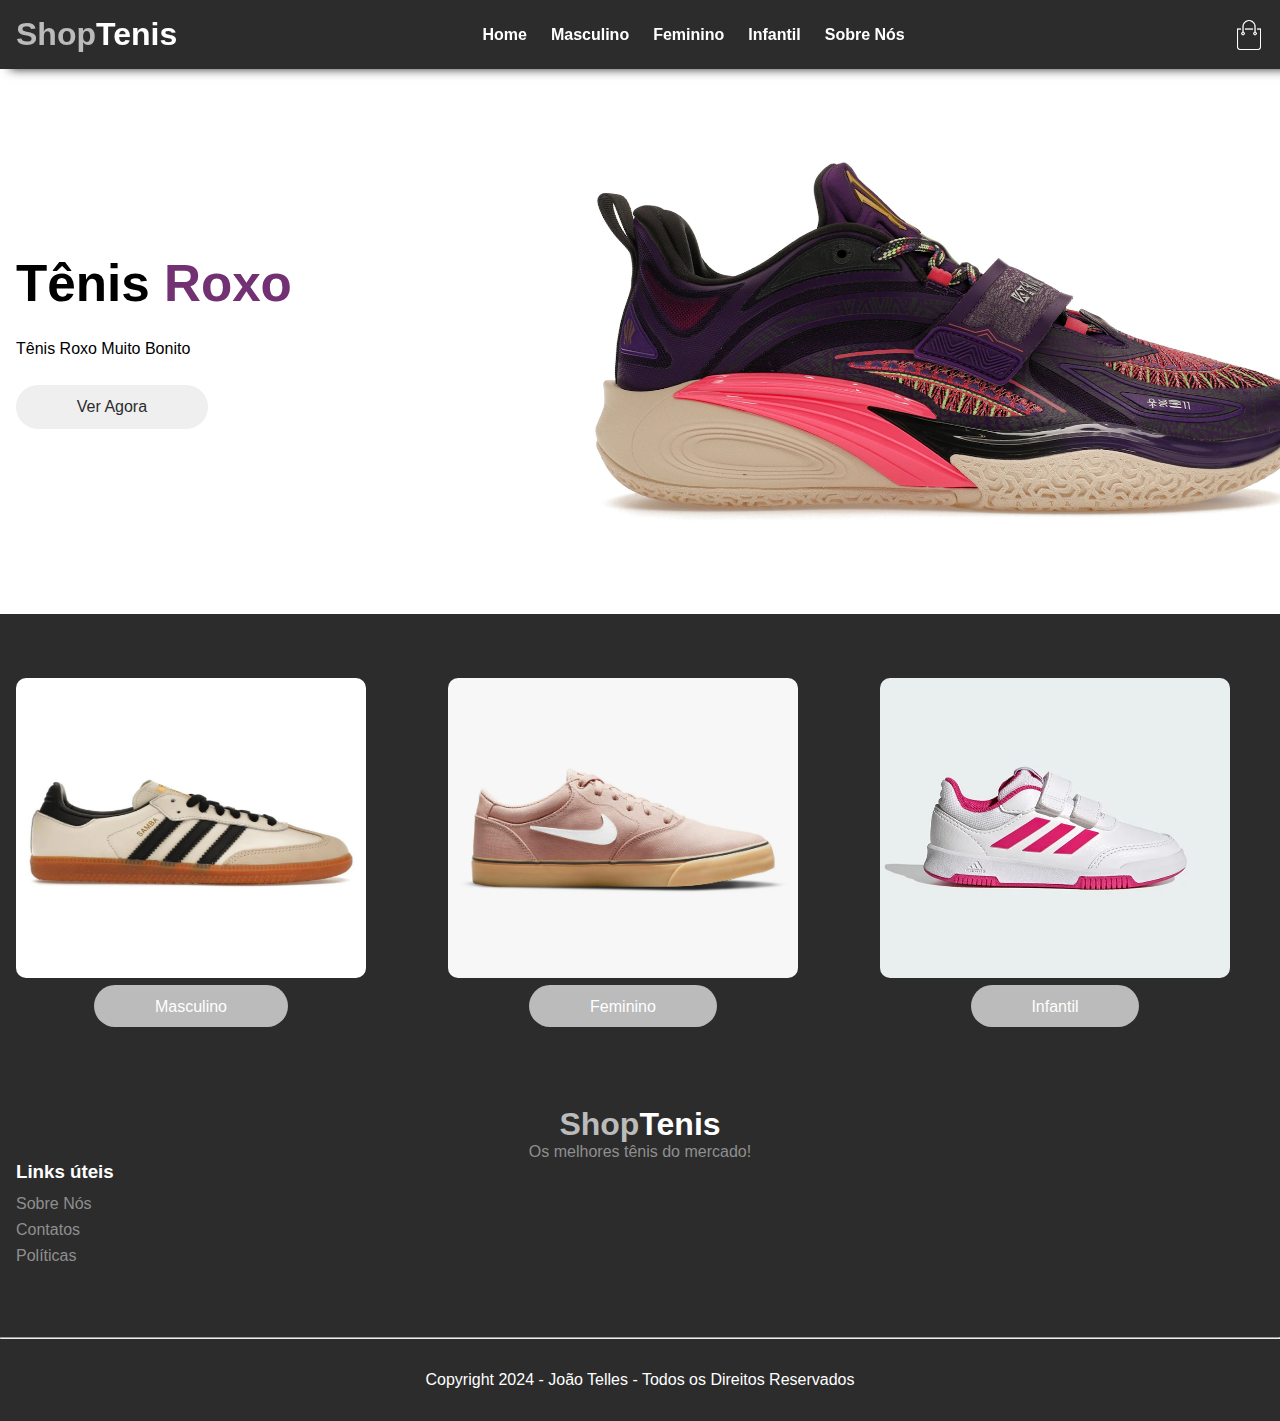
<file: index.html>
<!DOCTYPE html>
<html lang="en">
<head>
    <meta charset="UTF-8">
    <meta name="viewport" content="width=device-width, initial-scale=1.0">
    <title>ShopTenis | Loja de Tenis</title>
    <link rel="stylesheet" href="styles.css">
</head>
<body>
    <div class="navbar show-menu">
        <div class="header-inner-content">
            <h1 class="logo">Shop<span>Tenis</span></h1>
            <nav class="nav-icon-container">
                <ul>
                    <li><a class="button" href="index.html">Home</a></li>
                    <li><a class="button" href="tenis-masculinos.html">Masculino</a></li>
                    <li><a class="button" href="tenis-femininos.html">Feminino</a></li>
                    <li><a class="button" href="tenis-infantis.html">Infantil</a></li>
                    <li><a class="button" href="sobre-nos.html">Sobre Nós</a></li>
                </ul>
            </nav>
            <div class="nav-icon-container">
                <img src="./imagens/compras.png" alt="compras">
            </div>
        </div>
    </div>
    <header>
        <div class="header-inner-content">
            <div class="header-bottom-side">
                <div class="header-bottom-side-left">
                    <h2>Tênis <span>Roxo</span></h2>
                    <p>
                        Tênis Roxo Muito Bonito
                    </p>
                    <button>Ver Agora</button>
                </div>
                <div class="header-bottom-side-right">
                    <img src="imagens/products/kai.png">
                </div>
            </div>
        </div>
    </header>

    <main>
        <div class="gray-background">
            <div class="page-inner-content">
                <div class="cols cols-3">
                    <div class="product-item">
                        <img src="imagens/products/samba2.png" alt="Produto 1">
                        <a class="button" href="tenis-masculinos.html" >Masculino</a>
                    </div>
                    <div class="product-item">
                        <img src="imagens/products/nike_sb_fem.webp" alt="Produto 2">
                        <a class="button" href="tenis-femininos.html" >Feminino</a>
                    </div>
                    <div class="product-item">
                        <img src="imagens/products/adidas_infantil.webp" alt="Produto 3">
                        <a class="button" href="tenis-infantis.html" >Infantil</a>
                    </div>
                </div>
            </div>
        </div>
    </main>
    <footer class="gray-background">
        <div class="page-inner-content footer-content">
            <div class="logo-footer">
                <h1 class="logo">Shop<span>Tenis</span></h1>
                <p>Os melhores tênis do mercado!</p>
            </div>

            <div class="links-footer">
                <h3>Links úteis</h3>
                <ul>
                    <li>Sobre Nós</li>
                    <li>Contatos</li>
                    <li>Políticas</li>
                </ul>
            </div>
        </div>

        <hr class="page-inner-content"/>
        <div class="page-inner-content copyright">
            <p>Copyright 2024 - João Telles - Todos os Direitos Reservados</p>
        </div>
    </footer>
</body>
</html>
</file>
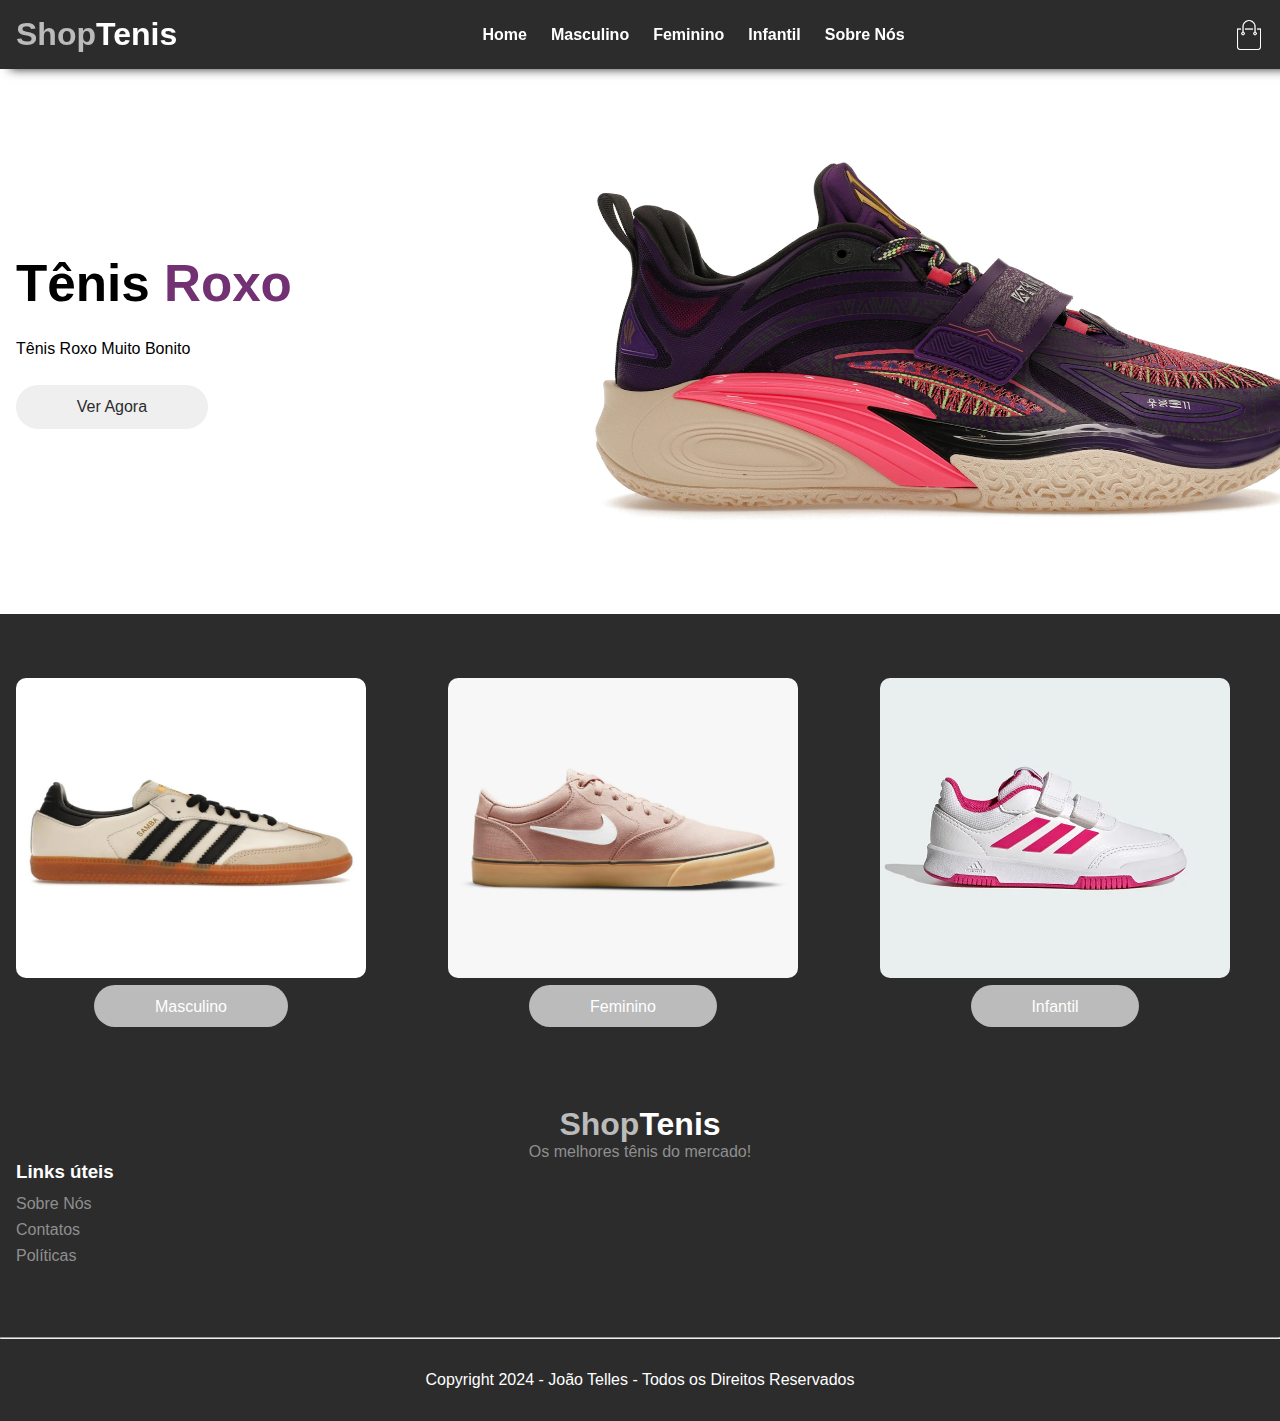
<file: shoptenis/index.html>
<!DOCTYPE html>
<html lang="en">
<head>
    <meta charset="UTF-8">
    <meta name="viewport" content="width=device-width, initial-scale=1.0">
    <title>ShopTenis | Loja de Tenis</title>
    <link rel="stylesheet" href="styles.css">
</head>
<body>
    <div class="navbar show-menu">
        <div class="header-inner-content">
            <h1 class="logo">Shop<span>Tenis</span></h1>
            <nav class="nav-icon-container">
                <ul>
                    <li><a class="button" href="index.html">Home</a></li>
                    <li><a class="button" href="tenis-masculinos.html">Masculino</a></li>
                    <li><a class="button" href="tenis-femininos.html">Feminino</a></li>
                    <li><a class="button" href="tenis-infantis.html">Infantil</a></li>
                    <li><a class="button" href="sobre-nos.html">Sobre Nós</a></li>
                </ul>
            </nav>
            <div class="nav-icon-container">
                <img src="./imagens/compras.png" alt="compras">
            </div>
        </div>
    </div>
    <header>
        <div class="header-inner-content">
            <div class="header-bottom-side">
                <div class="header-bottom-side-left">
                    <h2>Tênis <span>Roxo</span></h2>
                    <p>
                        Tênis Roxo Muito Bonito
                    </p>
                    <button>Ver Agora</button>
                </div>
                <div class="header-bottom-side-right">
                    <img src="/imagens/products/kai.png">
                </div>
            </div>
        </div>
    </header>

    <main>
        <div class="gray-background">
            <div class="page-inner-content">
                <div class="cols cols-3">
                    <div class="product-item">
                        <img src="/imagens/products/samba2.png" alt="Produto 1">
                        <a class="button" href="tenis-masculinos.html" >Masculino</a>
                    </div>
                    <div class="product-item">
                        <img src="/imagens/products/nike_sb_fem.webp" alt="Produto 2">
                        <a class="button" href="tenis-femininos.html" >Feminino</a>
                    </div>
                    <div class="product-item">
                        <img src="/imagens/products/adidas_infantil.webp" alt="Produto 3">
                        <a class="button" href="tenis-infantis.html" >Infantil</a>
                    </div>
                </div>
            </div>
        </div>
    </main>
    <footer class="gray-background">
        <div class="page-inner-content footer-content">
            <div class="logo-footer">
                <h1 class="logo">Shop<span>Tenis</span></h1>
                <p>Os melhores tênis do mercado!</p>
            </div>

            <div class="links-footer">
                <h3>Links úteis</h3>
                <ul>
                    <li>Sobre Nós</li>
                    <li>Contatos</li>
                    <li>Políticas</li>
                </ul>
            </div>
        </div>

        <hr class="page-inner-content"/>
        <div class="page-inner-content copyright">
            <p>Copyright 2024 - João Telles - Todos os Direitos Reservados</p>
        </div>
    </footer>
</body>
</html>
</file>
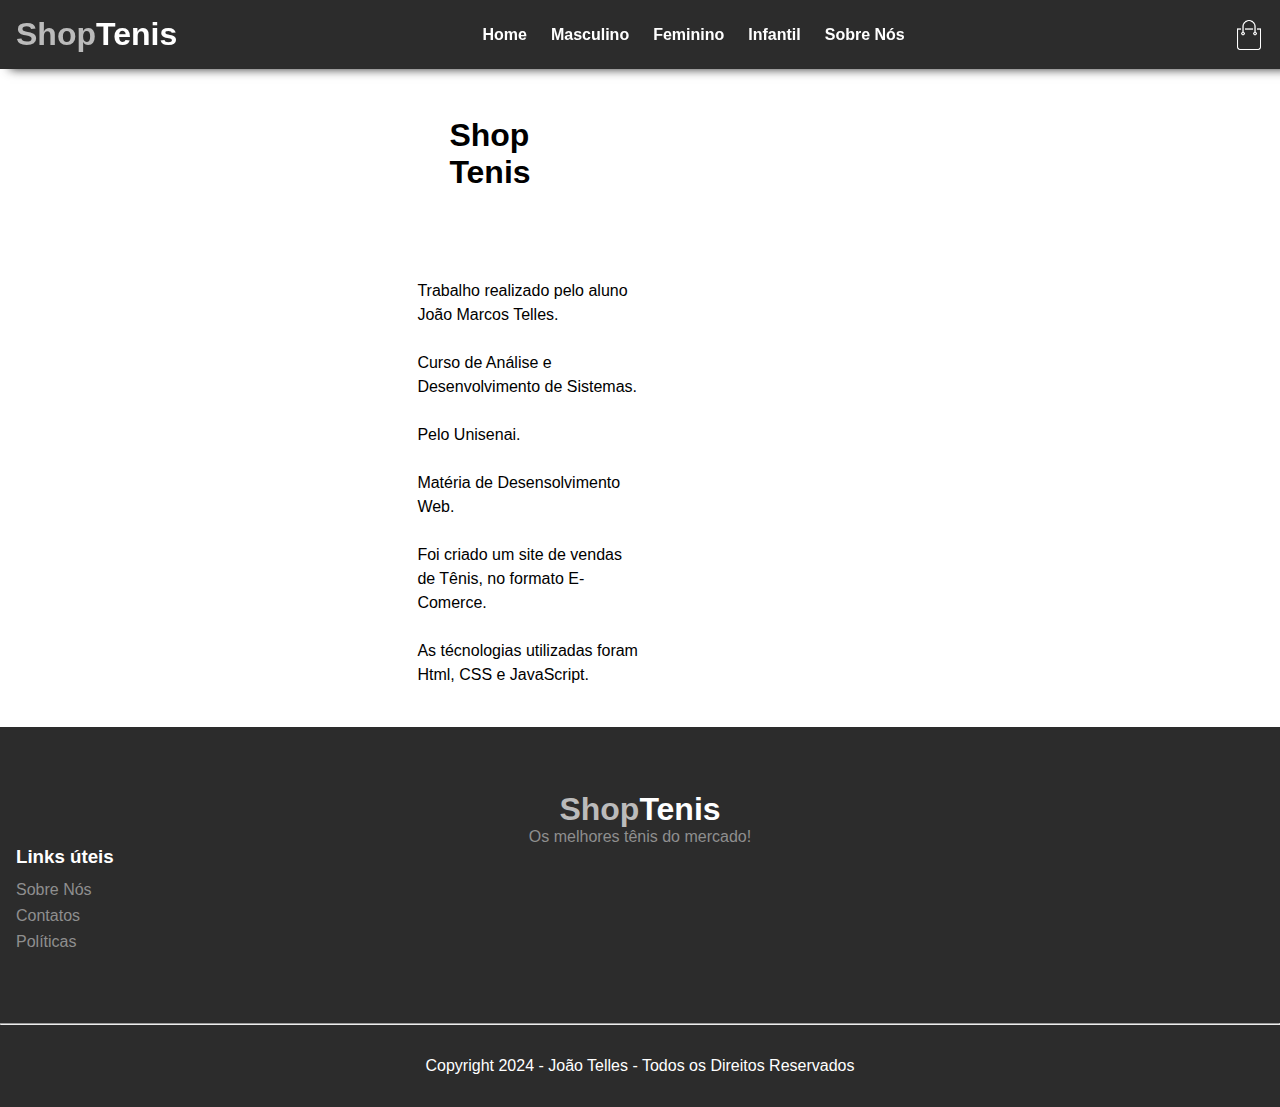
<file: sobre-nos.html>
<!DOCTYPE html>
<html lang="en">
<head>
    <meta charset="UTF-8">
    <meta name="viewport" content="width=device-width, initial-scale=1.0">
    <title>ShopTenis | Loja de Tenis</title>
    <link rel="stylesheet" href="styles.css">
</head>
<body>
    <div class="navbar show-menu">
        <div class="header-inner-content">
            <h1 class="logo">Shop<span>Tenis</span></h1>
            <nav class="nav-icon-container">
                <ul>
                    <li><a class="button" href="index.html">Home</a></li>
                    <li><a class="button" href="tenis-masculinos.html">Masculino</a></li>
                    <li><a class="button" href="tenis-femininos.html">Feminino</a></li>
                    <li><a class="button" href="tenis-infantis.html">Infantil</a></li>
                    <li><a class="button" href="sobre-nos.html">Sobre Nós</a></li>
                </ul>
            </nav>
            <div class="nav-icon-container">
                <img src="./imagens/compras.png" alt="compras">
            </div>
        </div>
    </div>
    <header>
        <div class="header-inner-content">
            <div class="header-bottom-side">
                <div class="header-bottom-side-left">
                    <h1 class="sobrenos">Shop Tenis</h1>
                    <p></p>
                    <p>
                        Trabalho realizado pelo aluno João Marcos Telles.
                    </p>
                    <p>
                        Curso de Análise e Desenvolvimento de Sistemas.
                    </p>
                    <p>
                        Pelo Unisenai.
                    </p>
                    <p>
                        Matéria de Desensolvimento Web.
                    </p>
                    <p>
                        Foi criado um site de vendas de Tênis, no formato E-Comerce.
                    </p>
                    <p>
                        As técnologias utilizadas foram Html, CSS e JavaScript.
                    </p>
                </div>
            </div>
        </div>
    </header>

<footer class="gray-background">
    <div class="page-inner-content footer-content">
        <div class="logo-footer">
            <h1 class="logo">Shop<span>Tenis</span></h1>
            <p>Os melhores tênis do mercado!</p>
        </div>

        <div class="links-footer">
            <h3>Links úteis</h3>
            <ul>
                <li>Sobre Nós</li>
                <li>Contatos</li>
                <li>Políticas</li>
            </ul>
        </div>
    </div>

    <hr class="page-inner-content"/>
    <div class="page-inner-content copyright">
        <p>Copyright 2024 - João Telles - Todos os Direitos Reservados</p>
    </div>
</footer>
</body>
</html>
</file>
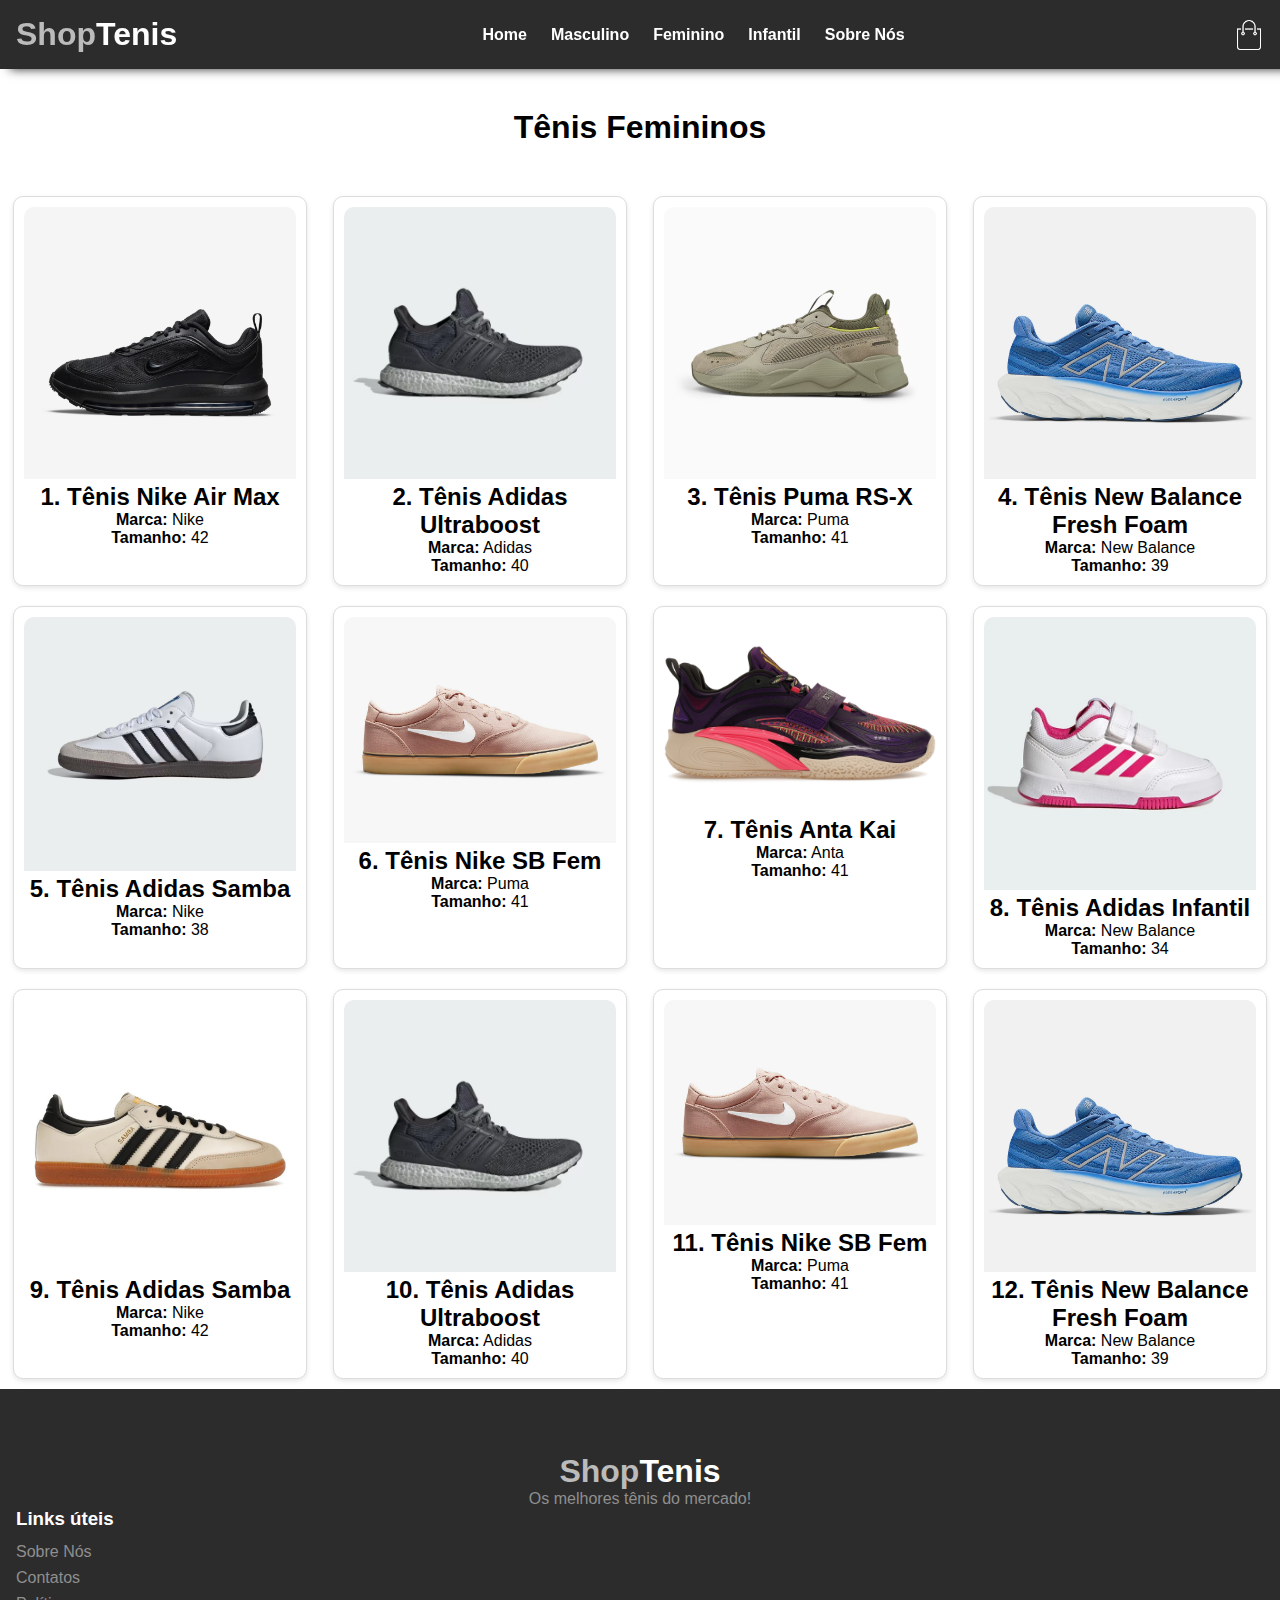
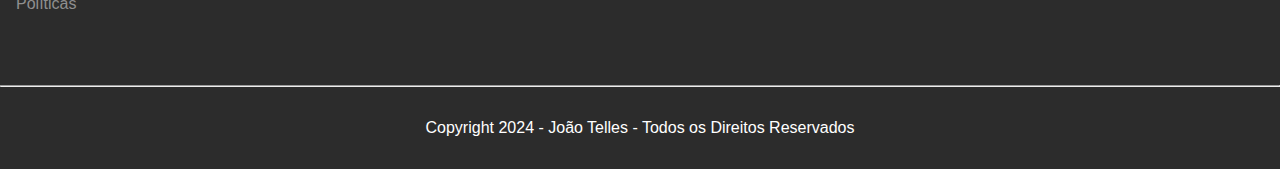
<file: tenis-femininos.html>
<!DOCTYPE html>
<html lang="en">
<head>
    <meta charset="UTF-8">
    <meta name="viewport" content="width=device-width, initial-scale=1.0">
    <title>ShopTenis | Tenis Masculinos</title>
    <link rel="stylesheet" href="styles.css">
</head>
<body>
    <div class="navbar show-menu">
        <div class="header-inner-content">
            <h1 class="logo">Shop<span>Tenis</span></h1>
            <nav class="nav-icon-container">
                <ul>
                    <li><a class="button" href="index.html">Home</a></li>
                    <li><a class="button" href="tenis-masculinos.html">Masculino</a></li>
                    <li><a class="button" href="tenis-femininos.html">Feminino</a></li>
                    <li><a class="button" href="tenis-infantis.html">Infantil</a></li>
                    <li><a class="button" href="sobre-nos.html">Sobre Nós</a></li>
                </ul>
            </nav>
            <div class="nav-icon-container">
                <img src="./imagens/compras.png" alt="compras">
            </div>
        </div>
    </div>

        <div class="main-body">
            <h1>Tênis Femininos</h1>

            <div id="tenis"></div>
            
            <script src="app.js"></script>
        </div>
        <footer class="gray-background">
            <div class="page-inner-content footer-content">
                <div class="logo-footer">
                    <h1 class="logo">Shop<span>Tenis</span></h1>
                    <p>Os melhores tênis do mercado!</p>
                </div>
    
                <div class="links-footer">
                    <h3>Links úteis</h3>
                    <ul>
                        <li>Sobre Nós</li>
                        <li>Contatos</li>
                        <li>Políticas</li>
                    </ul>
                </div>
            </div>
    
            <hr class="page-inner-content"/>
            <div class="page-inner-content copyright">
                <p>Copyright 2024 - João Telles - Todos os Direitos Reservados</p>
            </div>
        </footer>
</body>
</file>
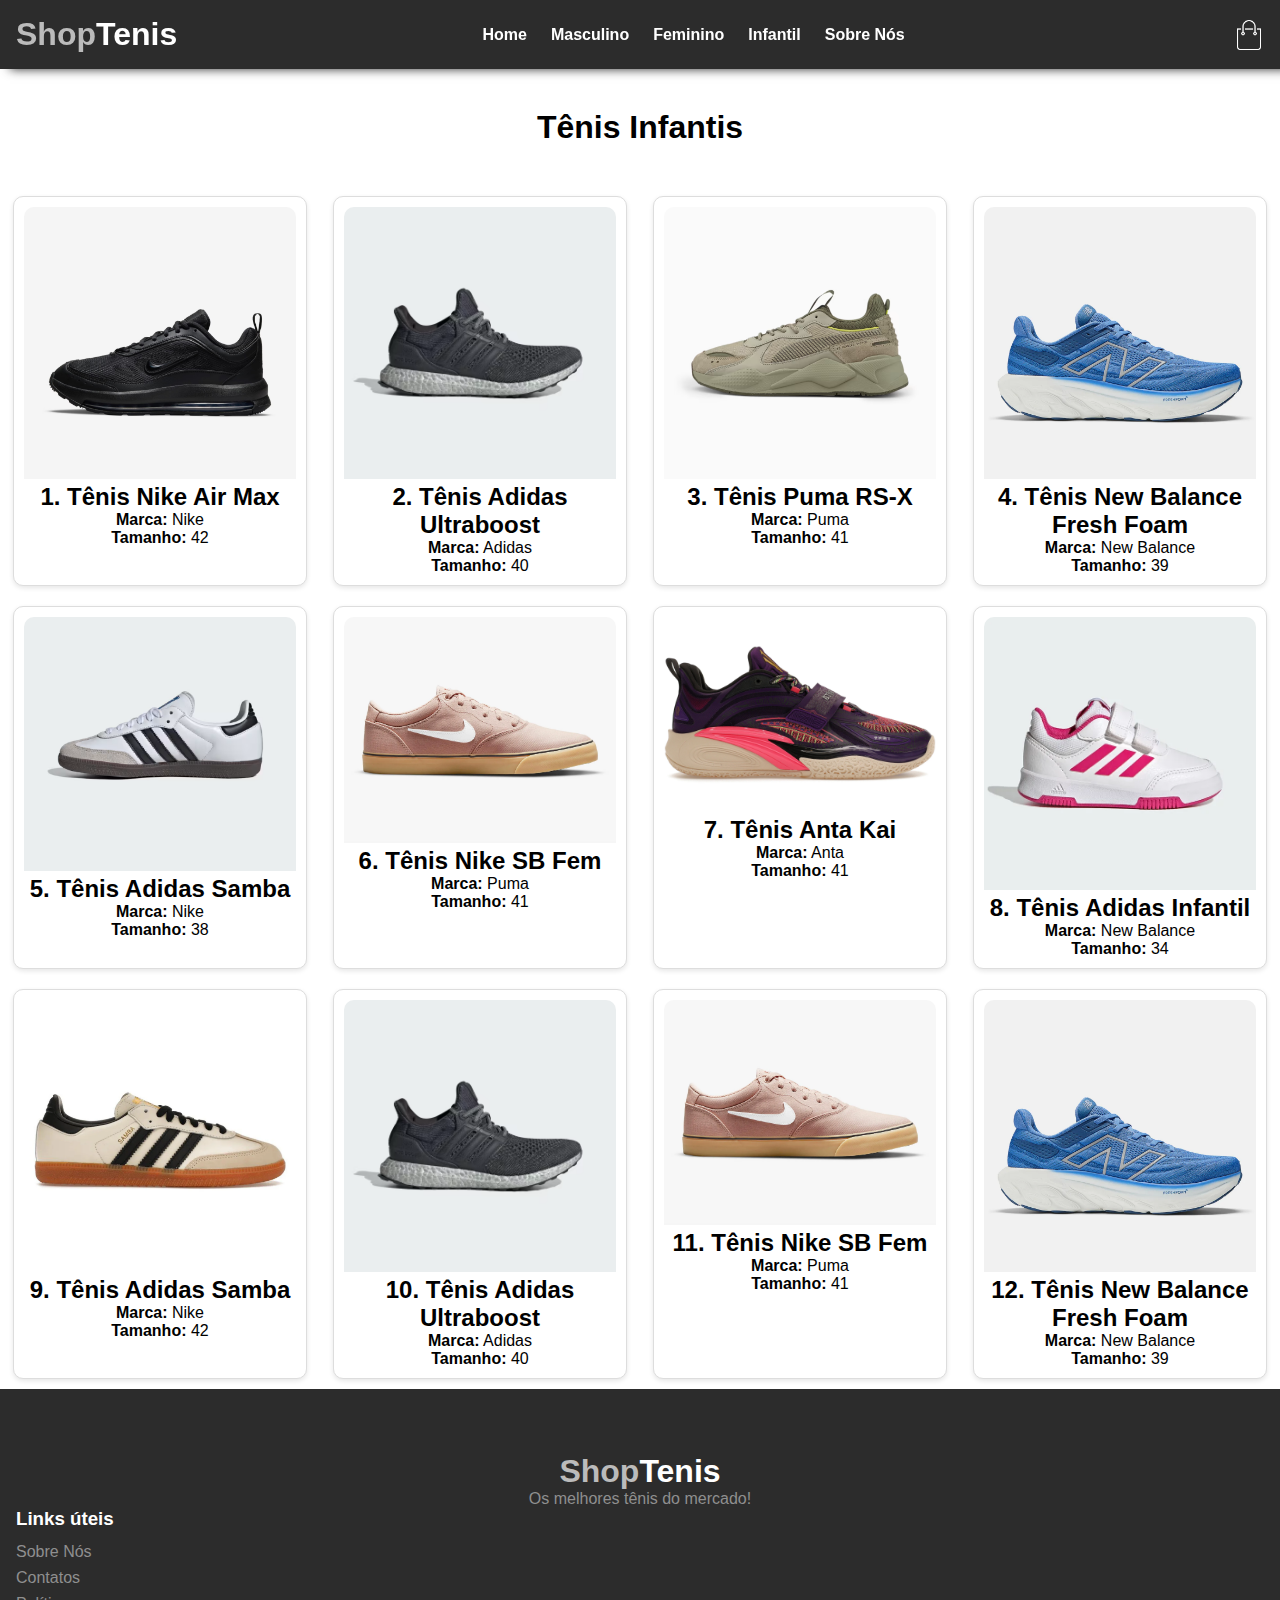
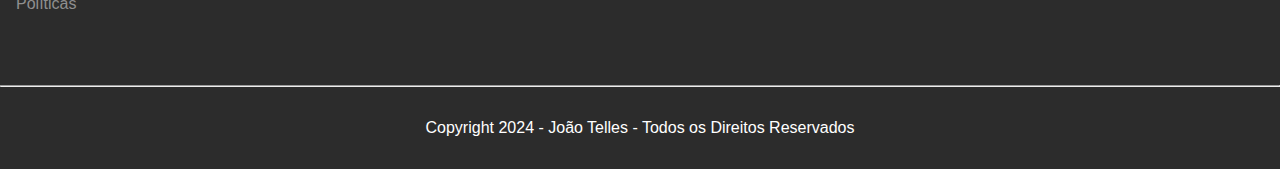
<file: tenis-infantis.html>
<!DOCTYPE html>
<html lang="en">
<head>
    <meta charset="UTF-8">
    <meta name="viewport" content="width=device-width, initial-scale=1.0">
    <title>ShopTenis | Tenis Masculinos</title>
    <link rel="stylesheet" href="styles.css">
</head>
<body>
    <div class="navbar show-menu">
        <div class="header-inner-content">
            <h1 class="logo">Shop<span>Tenis</span></h1>
            <nav class="nav-icon-container">
                <ul>
                    <li><a class="button" href="index.html">Home</a></li>
                    <li><a class="button" href="tenis-masculinos.html">Masculino</a></li>
                    <li><a class="button" href="tenis-femininos.html">Feminino</a></li>
                    <li><a class="button" href="tenis-infantis.html">Infantil</a></li>
                    <li><a class="button" href="sobre-nos.html">Sobre Nós</a></li>
                </ul>
            </nav>
            <div class="nav-icon-container">
                <img src="./imagens/compras.png" alt="compras">
            </div>
        </div>
    </div>

        <div class="main-body">
            <h1>Tênis Infantis</h1>

            <div id="tenis"></div>
            
            <script src="app.js"></script>
        </div>
        <footer class="gray-background">
            <div class="page-inner-content footer-content">
                <div class="logo-footer">
                    <h1 class="logo">Shop<span>Tenis</span></h1>
                    <p>Os melhores tênis do mercado!</p>
                </div>
    
                <div class="links-footer">
                    <h3>Links úteis</h3>
                    <ul>
                        <li>Sobre Nós</li>
                        <li>Contatos</li>
                        <li>Políticas</li>
                    </ul>
                </div>
            </div>
    
            <hr class="page-inner-content"/>
            <div class="page-inner-content copyright">
                <p>Copyright 2024 - João Telles - Todos os Direitos Reservados</p>
            </div>
        </footer>
</body>
</file>
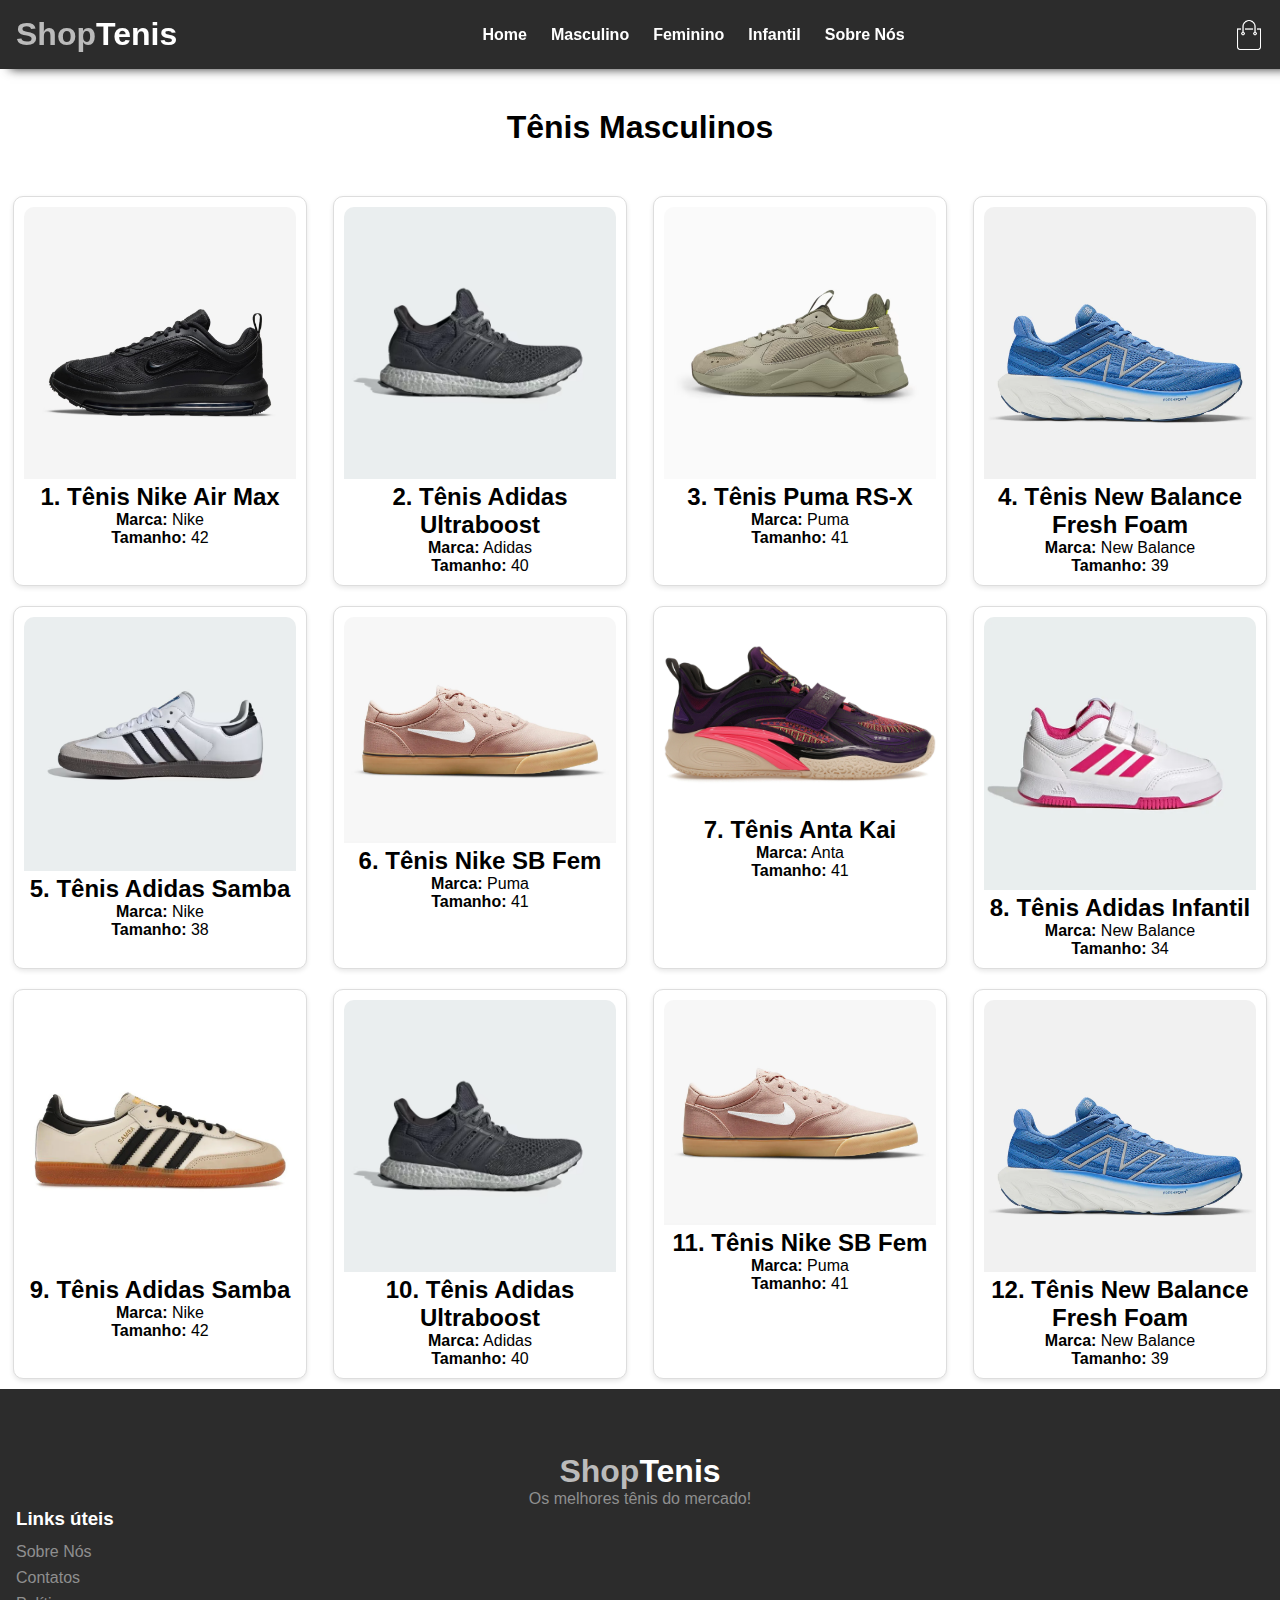
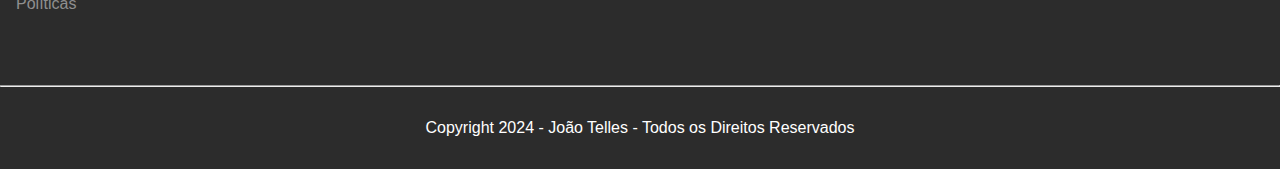
<file: tenis-masculinos.html>
<!DOCTYPE html>
<html lang="en">
<head>
    <meta charset="UTF-8">
    <meta name="viewport" content="width=device-width, initial-scale=1.0">
    <title>ShopTenis | Tenis Masculinos</title>
    <link rel="stylesheet" href="styles.css">
</head>
<body>
    <div class="navbar show-menu">
        <div class="header-inner-content">
            <h1 class="logo">Shop<span>Tenis</span></h1>
            <nav class="nav-icon-container">
                <ul>
                    <li><a class="button" href="index.html">Home</a></li>
                    <li><a class="button" href="tenis-masculinos.html">Masculino</a></li>
                    <li><a class="button" href="tenis-femininos.html">Feminino</a></li>
                    <li><a class="button" href="tenis-infantis.html">Infantil</a></li>
                    <li><a class="button" href="sobre-nos.html">Sobre Nós</a></li>
                </ul>
            </nav>
            <div class="nav-icon-container">
                <img src="./imagens/compras.png" alt="compras">
            </div>
        </div>
    </div>

        <div class="main-body">
            <h1>Tênis Masculinos</h1>

            <div id="tenis"></div>
            
            <script src="app.js"></script>
        </div>
        <footer class="gray-background">
            <div class="page-inner-content footer-content">
                <div class="logo-footer">
                    <h1 class="logo">Shop<span>Tenis</span></h1>
                    <p>Os melhores tênis do mercado!</p>
                </div>
    
                <div class="links-footer">
                    <h3>Links úteis</h3>
                    <ul>
                        <li>Sobre Nós</li>
                        <li>Contatos</li>
                        <li>Políticas</li>
                    </ul>
                </div>
            </div>
    
            <hr class="page-inner-content"/>
            <div class="page-inner-content copyright">
                <p>Copyright 2024 - João Telles - Todos os Direitos Reservados</p>
            </div>
        </footer>
</body>
</file>
<file: styles.css>
*{
    box-sizing: border-box;
    padding: 0;
    margin: 0;
}

body{
    font-family: 'arial', Helvetica, sans-serif;
}

a {
    text-decoration: none;
    color: #fff;
    font-weight: bold; /* Remove o sublinhado */
}

/*Header*/

.header-inner-content{
    max-width: 1300px;
    margin-left: auto;
    margin-right: auto;

}

.navbar{
    background-color: #2c2c2c;
    padding: 1rem;
    position: sticky;
    top: 0;
    box-shadow: 10px 0px 10px #2c2c2c;
    z-index: 99;
}

.navbar>div{
    display: flex;
    align-items: center;
    justify-content: space-between;
    position: relative;
}

.logo {
    color: #bbbbbb;
}

.logo span{
    color: #fff;
}

nav ul{
    display: flex;
    list-style: none; 
    align-items:center;
}

.nav-icon-container{
    display: flex;
    align-items: center;
}

.nav-icon-container img{
    width: 30px;
    cursor:pointer;
}

//icone de compras
.nav-icon-container img:first-child{
    margin-right: 1rem;
}

nav ul li {
    color: #fff;
    margin-right: 1.5rem;
    cursor: pointer;
}

nav ul li:hover{
    transform: translateY(-5px);
    transition: all 0.2s;
    font-weight: bold;
}

.menu-button {
    display: none;
}

.header-bottom-side{
    display: flex;
    align-items: center;
    justify-self: center;
    padding: 1rem;
}


.header-bottom-side-left{
    height: 100%;
    flex-basis: 50%;
}

.header-bottom-side-left h2{
    font-size: 3.2rem;
    margin-bottom: 1.5rem;
}

.header-bottom-side-left h2 span{
    color: #723172;
}

.header-bottom-side-left p{
    line-height: 1.5rem;
    margin-bottom: 1.5rem;
}

.header-bottom-side-left button{
    color-background: #2c2c2c;
    border: none;
    cursor: pointer;
    padding: 0.8rem 3.8rem;
    border-radius: 9999px;
    color: #2c2c2c;
    font-weight: 500;
    font-size: 1rem;
    transition: all 0.2;
}

.header-bottom-side-left button:hover{
    background-color: #723172;
    color: #ec539f;
}

.header-bottom-side-right{
    flex-basis: 50%;
    display: flex;
    align-items: center;
    justify-content: center;
}

.header-bottom-side-right img{
    width: 115%;
}

/*Responsividade - Media Queries*/

@media (max-width: 800px){
    .logo{
        font-size: 1.2rem;
    }

    .header-bottom-side{
        flex-direction: column;
        text-align: center;
        padding-top: 4rem;
    }

    nav{
        position: absolute;
        background: #2c2c2c;
        width: 100%;
        top: 46px;
        border-radius: 0px 0px 10px 10px;
        
    }

    nav ul li{
        text-align: center;
        padding: 0.8rem;
    }
}

/*Fim Header*/

/*Main content*/

.gray-background{
    background-color: #2c2c2c;
}

.page-inner-content{
    max-width: 1280px;
    margin: 0 auto
}

.cols{
    display: grid;
    padding: 4rem 1rem;

}

.cols-3{
    grid-template-columns: repeat(3, 1fr);
    gap: 3rem;
}

.product-item {
    text-align: center;
    width: 350px;
    height: 300px;
}

.product-item img {
    height: auto;
    display: block;
    margin-bottom: 20px;
    width: 100%;
    height: 100%;
    border-radius: 10px 10px 10px 10px;
}

.product-item a {
    background-color: #bbbbbb;
    border: none;
    padding: 0.8rem 3.8rem;
    cursor: pointer;
    transition: background-color 0.3s ease;
    border-radius: 9999px;
    font-size: 1rem;
    transition: all 0.2;
    font-weight: 500;
}

.product-item a:hover {
    background-color: white;
    color: #2c2c2c;
}


// TENIS

.main-body {
    font-family: Arial, Helvetica, sans-serif;
    text-align: center;
    background-color: #f8f8f8;
    color: #333;
    padding: 20px;
}
.main-body h1{
  text-align: center;
  padding: 40px;
}

#tenis {
  display: flex;
  flex-wrap: wrap;
  justify-content: space-around; /* alterado para space-around para espaçamento uniforme */
}

.product {
  background: white;
  border: 1px solid #ddd;
  border-radius: 10px;
  padding: 10px;
  margin: 10px;
  flex-basis: 23%; /* ajuste a largura conforme necessário */
  text-align: center;
  box-shadow: 0 2px 5px rgba(0, 0, 0, 0.1);
}

.product img {
  width: 100%;
  max-width: 100%; /* imagem não vai exceder a largura do container */
  height: auto; /* altura automática para manter proporções */
  max-height: 350px; /* altura máxima para garantir consistência */
  border-radius: 10px 10px 0 0;
}
/* Footer */
.footer-content{
  align-items: center;
  color: #8f8f8f;
  padding: 4rem 1rem;
  gap: 2rem;
}

.logo-footer{
  text-align: center;
}

.links-footer h3{
  color: #fff;
  margin-bottom: 0.8rem;
}

.links-footer ul{
    list-style: none;
}

.links-footer ul li{
    margin-bottom: 0.5rem;
    cursor: pointer;
}

.copyright{
    color: #fff;
    padding: 2rem;
    text-align: center;
}

/* Media Queries*/

@media(max-width: 800px){
    .footer-content{
        display: inline;
        font-size: 0.8rem;
    }

    .footer-content>div{
        padding: 1rem;
    }
    
    .copyright{
        font-size: 0.8rem;
    }
}

.sobrenos{
    font-size: 2rem;
    padding: 2rem;
    padding-bottom: 4rem
}
</file>
<file: shoptenis/styles.css>
*{
    box-sizing: border-box;
    padding: 0;
    margin: 0;
}

body{
    font-family: 'arial', Helvetica, sans-serif;
}

a {
    text-decoration: none;
    color: #fff;
    font-weight: bold; /* Remove o sublinhado */
}

/*Header*/

.header-inner-content{
    max-width: 1300px;
    margin-left: auto;
    margin-right: auto;

}

.navbar{
    background-color: #2c2c2c;
    padding: 1rem;
    position: sticky;
    top: 0;
    box-shadow: 10px 0px 10px #2c2c2c;
    z-index: 99;
}

.navbar>div{
    display: flex;
    align-items: center;
    justify-content: space-between;
    position: relative;
}

.logo {
    color: #bbbbbb;
}

.logo span{
    color: #fff;
}

nav ul{
    display: flex;
    list-style: none; 
    align-items:center;
}

.nav-icon-container{
    display: flex;
    align-items: center;
}

.nav-icon-container img{
    width: 30px;
    cursor:pointer;
}

//icone de compras
.nav-icon-container img:first-child{
    margin-right: 1rem;
}

nav ul li {
    color: #fff;
    margin-right: 1.5rem;
    cursor: pointer;
}

nav ul li:hover{
    transform: translateY(-5px);
    transition: all 0.2s;
    font-weight: bold;
}

.menu-button {
    display: none;
}

.header-bottom-side{
    display: flex;
    align-items: center;
    justify-self: center;
    padding: 1rem;
}


.header-bottom-side-left{
    height: 100%;
    flex-basis: 50%;
}

.header-bottom-side-left h2{
    font-size: 3.2rem;
    margin-bottom: 1.5rem;
}

.header-bottom-side-left h2 span{
    color: #723172;
}

.header-bottom-side-left p{
    line-height: 1.5rem;
    margin-bottom: 1.5rem;
}

.header-bottom-side-left button{
    color-background: #2c2c2c;
    border: none;
    cursor: pointer;
    padding: 0.8rem 3.8rem;
    border-radius: 9999px;
    color: #2c2c2c;
    font-weight: 500;
    font-size: 1rem;
    transition: all 0.2;
}

.header-bottom-side-left button:hover{
    background-color: #723172;
    color: #ec539f;
}

.header-bottom-side-right{
    flex-basis: 50%;
    display: flex;
    align-items: center;
    justify-content: center;
}

.header-bottom-side-right img{
    width: 115%;
}

/*Responsividade - Media Queries*/

@media (max-width: 800px){
    .logo{
        font-size: 1.2rem;
    }

    .header-bottom-side{
        flex-direction: column;
        text-align: center;
        padding-top: 4rem;
    }

    nav{
        position: absolute;
        background: #2c2c2c;
        width: 100%;
        top: 46px;
        border-radius: 0px 0px 10px 10px;
        
    }

    nav ul li{
        text-align: center;
        padding: 0.8rem;
    }
}

/*Fim Header*/

/*Main content*/

.gray-background{
    background-color: #2c2c2c;
}

.page-inner-content{
    max-width: 1280px;
    margin: 0 auto
}

.cols{
    display: grid;
    padding: 4rem 1rem;

}

.cols-3{
    grid-template-columns: repeat(3, 1fr);
    gap: 3rem;
}

.product-item {
    text-align: center;
    width: 350px;
    height: 300px;
}

.product-item img {
    height: auto;
    display: block;
    margin-bottom: 20px;
    width: 100%;
    height: 100%;
    border-radius: 10px 10px 10px 10px;
}

.product-item a {
    background-color: #bbbbbb;
    border: none;
    padding: 0.8rem 3.8rem;
    cursor: pointer;
    transition: background-color 0.3s ease;
    border-radius: 9999px;
    font-size: 1rem;
    transition: all 0.2;
    font-weight: 500;
}

.product-item a:hover {
    background-color: white;
    color: #2c2c2c;
}


// TENIS

.main-body {
    font-family: Arial, Helvetica, sans-serif;
    text-align: center;
    background-color: #f8f8f8;
    color: #333;
    padding: 20px;
}
.main-body h1{
  text-align: center;
  padding: 40px;
}

#tenis {
  display: flex;
  flex-wrap: wrap;
  justify-content: space-around; /* alterado para space-around para espaçamento uniforme */
}

.product {
  background: white;
  border: 1px solid #ddd;
  border-radius: 10px;
  padding: 10px;
  margin: 10px;
  flex-basis: 23%; /* ajuste a largura conforme necessário */
  text-align: center;
  box-shadow: 0 2px 5px rgba(0, 0, 0, 0.1);
}

.product img {
  width: 100%;
  max-width: 100%; /* imagem não vai exceder a largura do container */
  height: auto; /* altura automática para manter proporções */
  max-height: 350px; /* altura máxima para garantir consistência */
  border-radius: 10px 10px 0 0;
}
/* Footer */
.footer-content{
  align-items: center;
  color: #8f8f8f;
  padding: 4rem 1rem;
  gap: 2rem;
}

.logo-footer{
  text-align: center;
}

.links-footer h3{
  color: #fff;
  margin-bottom: 0.8rem;
}

.links-footer ul{
    list-style: none;
}

.links-footer ul li{
    margin-bottom: 0.5rem;
    cursor: pointer;
}

.copyright{
    color: #fff;
    padding: 2rem;
    text-align: center;
}

/* Media Queries*/

@media(max-width: 800px){
    .footer-content{
        display: inline;
        font-size: 0.8rem;
    }

    .footer-content>div{
        padding: 1rem;
    }
    
    .copyright{
        font-size: 0.8rem;
    }
}

.sobrenos{
    font-size: 2rem;
    padding: 2rem;
    padding-bottom: 4rem
}
</file>
